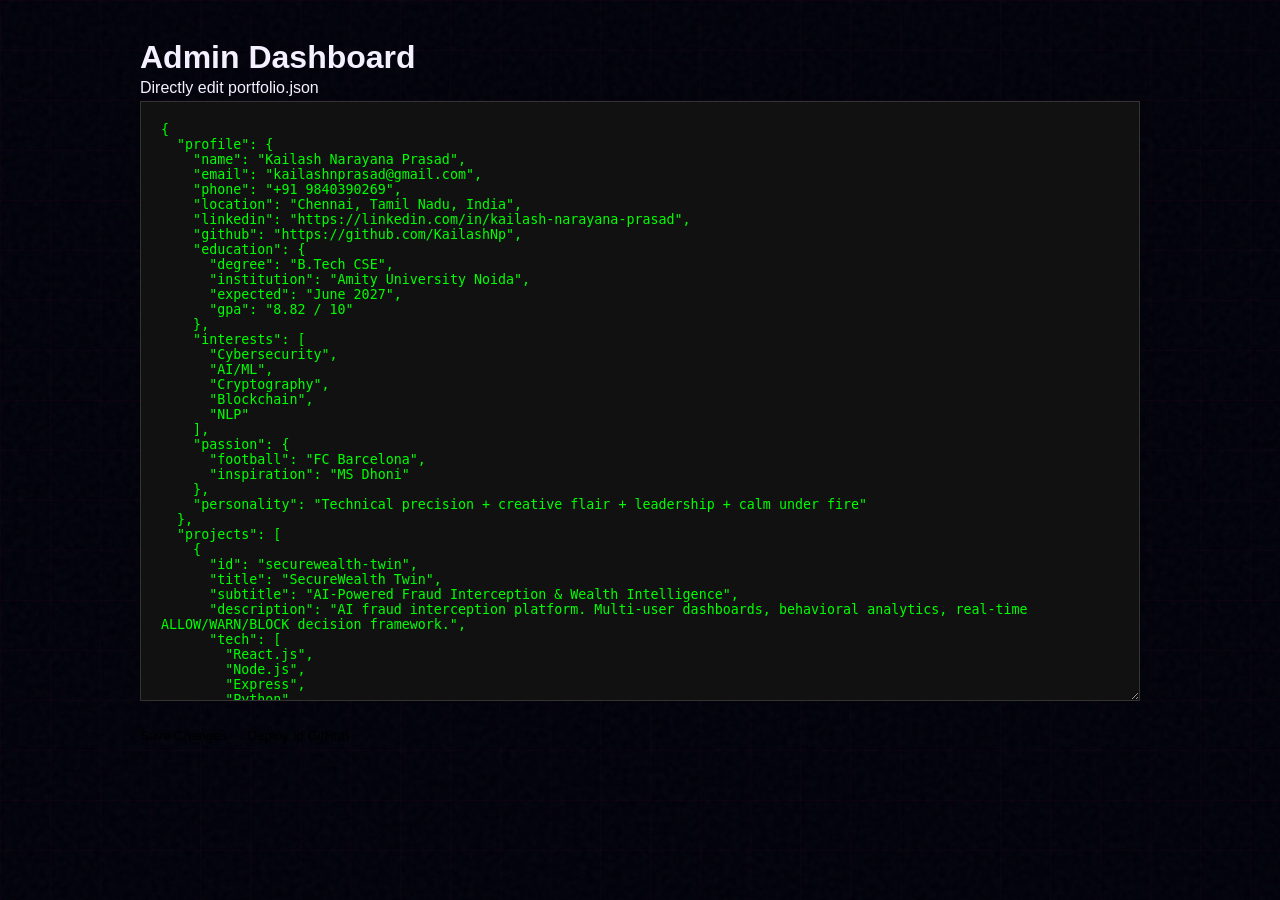
<file: admin/index.html>
<!DOCTYPE html>
<html lang="en">
<head>
  <meta charset="UTF-8">
  <meta name="viewport" content="width=device-width, initial-scale=1.0">
  <title>KNP Admin Dashboard</title>
  <link rel="stylesheet" href="../assets/css/main.css">
  <style>
    body { padding: 40px; }
    .admin-container { max-width: 1000px; margin: 0 auto; }
    textarea { width: 100%; height: 600px; font-family: monospace; background: #111; color: #0f0; padding: 20px; border: 1px solid #333; }
    .actions { margin-top: 20px; display: flex; gap: 20px; }
  </style>
</head>
<body>
  <div class="admin-container">
    <h1>Admin Dashboard</h1>
    <p>Directly edit portfolio.json</p>
    <textarea id="json-editor"></textarea>
    <div class="actions">
      <button id="save-btn" class="btn btn-primary">Save Changes</button>
      <button id="deploy-btn" class="btn btn-secondary">Deploy to GitHub</button>
    </div>
    <div id="status" style="margin-top: 20px;" class="mono"></div>
  </div>

  <script>
    const editor = document.getElementById('json-editor');
    const status = document.getElementById('status');

    // Load current data
    fetch('../data/portfolio.json')
      .then(res => res.json())
      .then(data => {
        editor.value = JSON.stringify(data, null, 2);
      });

    document.getElementById('save-btn').onclick = () => {
      try {
        JSON.parse(editor.value);
        status.textContent = "> Saving locally...";
        // In a real app, this would send a POST request to a backend
        // For static, we might use localStorage or just simulate
        status.textContent = "> Saved. (Simulation)";
      } catch (e) {
        status.textContent = "> ERROR: Invalid JSON format.";
      }
    };

    document.getElementById('deploy-btn').onclick = () => {
      status.textContent = "> Initiating GitHub deployment workflow...";
      // Simulate API call to trigger workflow
    };
  </script>
</body>
</html>
</file>
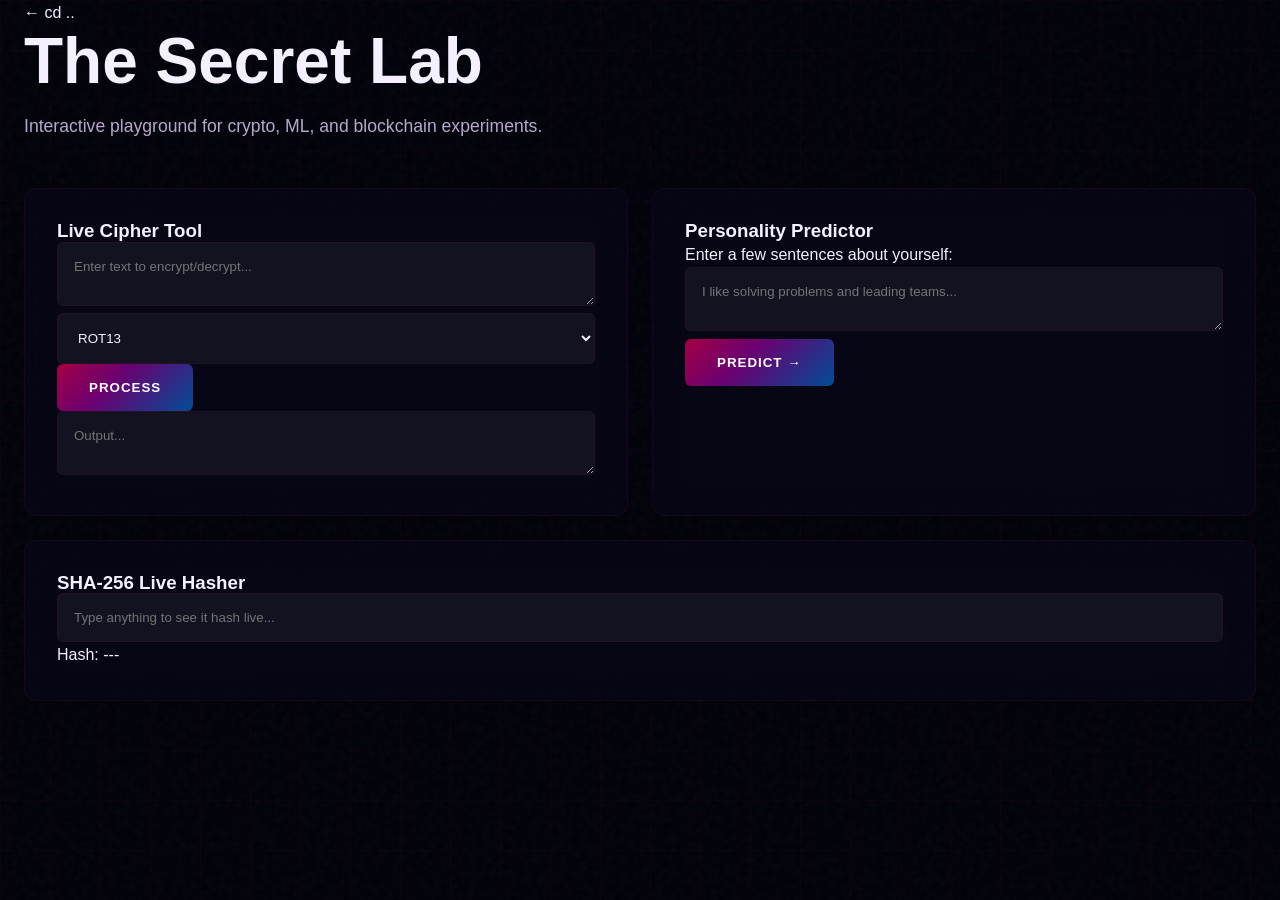
<file: lab.html>
<!DOCTYPE html>
<html lang="en">
<head>
  <meta charset="UTF-8">
  <meta name="viewport" content="width=device-width, initial-scale=1.0">
  <title>Secret Lab | Kailash Narayana Prasad</title>
  <link rel="stylesheet" href="assets/css/main.css">
  <link rel="stylesheet" href="assets/css/layout.css">
  <link rel="stylesheet" href="assets/css/components.css">
</head>
<body class="lab-page">
  <div class="container">
    <header class="section-header">
      <a href="index.html" class="back-link">← cd ..</a>
      <h1 class="section-title">The Secret Lab</h1>
      <p class="section-subtitle">Interactive playground for crypto, ML, and blockchain experiments.</p>
    </header>

    <div class="lab-grid grid-12">
      <!-- Toy 1: Cipher Tool -->
      <div class="lab-card glass-card span-6">
        <h3>Live Cipher Tool</h3>
        <textarea id="cipher-input" placeholder="Enter text to encrypt/decrypt..."></textarea>
        <div class="cipher-actions">
          <select id="cipher-method">
            <option value="rot13">ROT13</option>
            <option value="base64">Base64</option>
          </select>
          <button id="cipher-exec" class="btn btn-primary">Process</button>
        </div>
        <textarea id="cipher-output" readonly placeholder="Output..."></textarea>
      </div>

      <!-- Toy 2: Personality Predictor -->
      <div class="lab-card glass-card span-6">
        <h3>Personality Predictor</h3>
        <p>Enter a few sentences about yourself:</p>
        <textarea id="ml-input" placeholder="I like solving problems and leading teams..."></textarea>
        <button id="ml-predict" class="btn btn-primary">Predict →</button>
        <div id="ml-result" class="mono"></div>
      </div>

      <!-- Toy 3: SHA-256 Hasher -->
      <div class="lab-card glass-card span-12">
        <h3>SHA-256 Live Hasher</h3>
        <input type="text" id="hash-input" placeholder="Type anything to see it hash live...">
        <div class="hash-output mono">
          Hash: <span id="hash-display">---</span>
        </div>
        <div class="blockchain-viz">
          <!-- Mini blockchain viz -->
        </div>
      </div>
    </div>
  </div>

  <script>
    // Cipher Logic
    document.getElementById('cipher-exec').onclick = () => {
      const input = document.getElementById('cipher-input').value;
      const method = document.getElementById('cipher-method').value;
      let output = '';
      
      if (method === 'rot13') {
        output = input.replace(/[a-zA-Z]/g, c => String.fromCharCode((c <= 'Z' ? 90 : 122) >= (c = c.charCodeAt(0) + 13) ? c : c - 26));
      } else if (method === 'base64') {
        output = btoa(input);
      }
      document.getElementById('cipher-output').value = output;
    };

    // ML Predictor (Toy)
    document.getElementById('ml-predict').onclick = () => {
      const result = document.getElementById('ml-result');
      result.textContent = "Analyzing patterns... [Openness: HIGH] [Conscientiousness: HIGH] [Extraversion: MED]";
    };

    // Live Hash (Simulated)
    document.getElementById('hash-input').oninput = (e) => {
      document.getElementById('hash-display').textContent = btoa(e.target.value).substring(0, 32); // Simulating hash for now
    };
  </script>
</body>
</html>
</file>
<file: assets/css/main.css>
/* main.css - Foundation and Global Variables */

:root {
  /* ── FOUNDATION ────────────────────────────────── */
  --void:             #01010A;          /* Deepest black — page base */
  --deep:             #05050F;          /* Section backgrounds */
  --surface:          #080818;          /* Card backgrounds */
  --card:             #0D0D22;          /* Elevated cards */
  --card-hover:       #121230;          /* Card hover state */
  --glass:            rgba(8, 8, 24, 0.72); /* Glassmorphism */

  /* ── PRIMARY — BLAUGRANA CRIMSON ───────────────── */
  --crimson:          #A50044;          /* Pure blaugrana red */
  --crimson-bright:   #C4005A;          /* Lighter for hover states */
  --crimson-deep:     #7A0033;          /* Deeper for shadows/borders */
  --crimson-glow:     rgba(165, 0, 68, 0.30);
  --crimson-subtle:   rgba(165, 0, 68, 0.08); /* Tinted card backgrounds */

  /* ── SECONDARY — ROYAL BLUE ────────────────────── */
  --royal:            #004D98;          /* Pure blaugrana blue */
  --royal-bright:     #0063C6;          /* Lighter for hover */
  --royal-deep:       #003570;          /* Deeper for borders */
  --royal-glow:       rgba(0, 77, 152, 0.30);
  --royal-subtle:     rgba(0, 77, 152, 0.08);

  /* ── THE GRADIENT — Blaugrana Sweep ────────────── */
  --grad-blaugrana:   linear-gradient(135deg, #A50044 0%, #6B0070 40%, #004D98 100%);
  --grad-blaugrana-h: linear-gradient(90deg,  #A50044 0%, #004D98 100%);
  --grad-blaugrana-v: linear-gradient(180deg, #A50044 0%, #004D98 100%);
  --grad-crimson:     linear-gradient(135deg, #A50044, #7A0033);
  --grad-royal:       linear-gradient(135deg, #004D98, #003570);

  /* ── ACCENT — Electric Cyan (hacker / terminal) ─ */
  --cyan:             #00D4FF;
  --cyan-dim:         #009BBB;
  --cyan-glow:        rgba(0, 212, 255, 0.20);

  /* ── TERMINAL GREEN ─────────────────────────────── */
  --terminal:         #00FF9D;
  --terminal-dim:     #00CC7A;
  --terminal-glow:    rgba(0, 255, 157, 0.15);

  /* ── STATUS COLORS ──────────────────────────────── */
  --allow:            #00D48B;          /* ALLOW state — green */
  --warn:             #FFB800;          /* WARN state — amber */
  --block:            #FF3B3B;          /* BLOCK state — red */

  /* ── TEXT HIERARCHY ─────────────────────────────── */
  --text-1:           #F5F0FF;          /* Primary */
  --text-2:           #B8A8CC;          /* Secondary */
  --text-3:           #665580;          /* Muted */
  --text-code:        #00FF9D;          /* Terminal/code text */
  --text-accent:      #C4005A;          /* Crimson-tinted accent text */

  /* ── BORDERS & GLOWS ────────────────────────────── */
  --border-default:   rgba(165, 0, 68, 0.15);    /* Subtle crimson border */
  --border-hover:     rgba(165, 0, 68, 0.45);    /* Hover glow border */
  --border-royal:     rgba(0, 77, 152, 0.20);    /* Royal blue border variant */
  --border-cyan:      rgba(0, 212, 255, 0.15);   /* Terminal/code areas */

  /* ── TYPOGRAPHY ─────────────────────────────────── */
  --font-display:     'Clash Display', sans-serif;
  --font-body:        'Satoshi', sans-serif;
  --font-mono:        'JetBrains Mono', monospace;
  --font-serif:       'DM Serif Display', serif;

  /* ── SPACING ────────────────────────────────────── */
  --s1: 0.25rem; --s2: 0.5rem; --s3: 0.75rem; --s4: 1rem;
  --s6: 1.5rem;  --s8: 2rem;   --s12: 3rem;   --s16: 4rem;
  --s24: 6rem;   --s32: 8rem;

  /* ── EASING ─────────────────────────────────────── */
  --ease-out-expo:    cubic-bezier(0.16, 1, 0.3, 1);
  --ease-spring:      cubic-bezier(0.34, 1.56, 0.64, 1);
  --ease-in-out:      cubic-bezier(0.65, 0, 0.35, 1);
}

* {
  margin: 0;
  padding: 0;
  box-sizing: border-box;
  -webkit-font-smoothing: antialiased;
  -moz-osx-font-smoothing: grayscale;
}

body {
  background-color: var(--void);
  color: var(--text-1);
  font-family: var(--font-body);
  overflow-x: hidden;
  line-height: 1.6;
}

h1, h2, h3, h4, h5, h6 {
  font-family: var(--font-display);
  font-weight: 600;
  line-height: 1.1;
}

a {
  text-decoration: none;
  color: inherit;
  transition: all 0.3s var(--ease-out-expo);
}

ul {
  list-style: none;
}

button {
  cursor: pointer;
  border: none;
  background: none;
  font-family: inherit;
}

canvas {
  display: block;
}

/* Scrollbar Customization */
::-webkit-scrollbar {
  width: 8px;
}

::-webkit-scrollbar-track {
  background: var(--void);
}

::-webkit-scrollbar-thumb {
  background: var(--grad-blaugrana-v);
  border-radius: 10px;
}

::-webkit-scrollbar-thumb:hover {
  background: var(--crimson-bright);
}

/* Selection Color */
::selection {
  background: var(--crimson);
  color: white;
}

/* ── VISUAL DENSITY IMPROVEMENTS ── */
body::before {
  content: "";
  position: fixed;
  inset: 0;
  z-index: -2;
  pointer-events: none;
  background-image: 
    linear-gradient(rgba(165, 0, 68, 0.05) 1px, transparent 1px),
    linear-gradient(90deg, rgba(165, 0, 68, 0.05) 1px, transparent 1px);
  background-size: 50px 50px;
}

body::after {
  content: "";
  position: fixed;
  inset: 0;
  z-index: -1;
  pointer-events: none;
  opacity: 0.04;
  background-image: url("data:image/svg+xml,%3Csvg viewBox='0 0 200 200' xmlns='http://www.w3.org/2000/svg'%3E%3Cfilter id='noiseFilter'%3E%3CfeTurbulence type='fractalNoise' baseFrequency='0.65' numOctaves='3' stitchTiles='stitch'/%3E%3C/filter%3E%3Crect width='100%25' height='100%25' filter='url(%23noiseFilter)'/%3E%3C/svg%3E");
}

.blaugrana-tint-card {
  background: linear-gradient(135deg, rgba(165, 0, 68, 0.15) 0%, rgba(0, 77, 152, 0.15) 100%);
  border: 1px solid var(--crimson-glow);
}

/* Custom Cursor Fixes */
*, *::before, *::after { cursor: none !important; }

.cursor-dot, .cursor-ring {
  z-index: 99999 !important;
}

/* Alternating Section Backgrounds */
section:nth-of-type(odd) {
  background-color: var(--void);
}
section:nth-of-type(even) {
  background-color: var(--deep);
}

h1, h2, .section-title { 
  word-break: keep-all; 
  overflow-wrap: normal;
  hyphens: none;
}

.section-title {
  font-size: clamp(32px, 5vw, 64px);
  line-height: 1.1;
  max-width: 100%;
}

/* Splitting.js Char Fallback */
.char { 
  display: inline-block; 
  opacity: 0; 
  transform: translateY(20px);
  transition: opacity 0.4s ease, transform 0.4s ease; 
}
.char.visible { 
  opacity: 1; 
  transform: translateY(0); 
}
</file>
<file: assets/css/layout.css>
/* layout.css - Grid and Section Structures */

.container {
  max-width: 1400px;
  margin: 0 auto;
  padding: 0 var(--s6);
}

section {
  padding: var(--s24) 0;
  position: relative;
  overflow: hidden;
}

.grid {
  display: grid;
  gap: var(--s8);
}

.grid-12 {
  display: grid;
  grid-template-columns: repeat(12, 1fr);
  gap: var(--s6);
}

/* Section Header Style */
.section-header {
  margin-bottom: var(--s12);
}

.section-label {
  display: inline-block;
  font-family: var(--font-mono);
  color: var(--terminal);
  font-size: 0.9rem;
  margin-bottom: var(--s2);
  background: rgba(0, 77, 152, 0.2);
  padding: 4px 10px;
  border-left: 3px solid var(--terminal);
  border-radius: 0 4px 4px 0;
  position: relative;
}

.section-label::after {
  content: "_";
  animation: blink 1s step-start infinite;
}

@keyframes blink {
  50% { opacity: 0; }
}

.section-title {
  font-size: clamp(2.5rem, 5vw, 4rem);
  margin-bottom: var(--s4);
}

.section-subtitle {
  color: var(--text-2);
  font-size: 1.1rem;
  max-width: 600px;
}

/* Glass Card Style */
.glass-card {
  background: var(--glass);
  backdrop-filter: blur(20px);
  border: 1px solid var(--border-default);
  border-radius: 12px;
  padding: var(--s8);
  transition: all 0.4s var(--ease-out-expo);
}

.glass-card:hover {
  border-color: var(--border-hover);
  box-shadow: 0 0 30px var(--crimson-glow);
  transform: translateY(-5px);
}

/* Utilities */
.text-gradient {
  background: var(--grad-blaugrana);
  -webkit-background-clip: text;
  -webkit-text-fill-color: transparent;
}

.flex-center {
  display: flex;
  align-items: center;
  justify-content: center;
}

.hidden {
  display: none !important;
}

#about .col-left {
  padding-right: 40px;
}

/* Mobile Responsiveness */
@media (max-width: 768px) {
  .container {
    padding: 0 var(--s4);
  }
  
  section {
    padding: var(--s16) 0;
  }
  
  .grid-12 {
    grid-template-columns: 1fr;
  }
}
</file>
<file: assets/css/components.css>
/* components.css - Specialized Component Styling */

/* Buttons */
.btn {
  display: inline-flex;
  align-items: center;
  justify-content: center;
  padding: var(--s4) var(--s8);
  border-radius: 6px;
  font-weight: 600;
  font-family: var(--font-display);
  transition: all 0.3s var(--ease-out-expo);
  text-transform: uppercase;
  letter-spacing: 1px;
}

.btn-primary {
  background: var(--grad-blaugrana);
  color: white;
}

.btn-primary:hover {
  transform: scale(1.05);
  box-shadow: 0 0 20px var(--crimson-glow), 0 0 40px var(--royal-glow);
}

.btn-secondary {
  border: 2px solid var(--crimson);
  color: var(--crimson);
}

.btn-secondary:hover {
  background: var(--crimson);
  color: white;
}

/* Navigation */
#main-nav {
  position: fixed;
  top: 0;
  left: 0;
  width: 100%;
  z-index: 1000;
  padding: var(--s4) 0;
  transition: all 0.4s var(--ease-out-expo);
}

#main-nav.scrolled {
  background: var(--glass);
  backdrop-filter: blur(20px);
  padding: var(--s2) 0;
  border-bottom: 1px solid var(--border-default);
}

.nav-container {
  display: flex;
  align-items: center;
  justify-content: space-between;
}

.nav-links {
  display: flex;
  gap: var(--s8);
}

.nav-links a {
  font-family: var(--font-display);
  font-size: 0.9rem;
  font-weight: 500;
  color: var(--text-2);
  position: relative;
}

.nav-links a::after {
  content: '';
  position: absolute;
  bottom: -4px;
  left: 0;
  width: 0;
  height: 2px;
  background: var(--crimson);
  transition: width 0.3s var(--ease-out-expo);
}

.nav-links a.active, .nav-links a:hover {
  color: var(--text-1);
}

.nav-links a.active::after, .nav-links a:hover::after {
  width: 100%;
}

.nav-right {
  display: flex;
  align-items: center;
  gap: var(--s6);
}

.mono-clock {
  font-family: var(--font-mono);
  color: var(--terminal);
  font-size: 0.85rem;
}

.opportunity-badge {
  font-family: var(--font-mono);
  font-size: 0.75rem;
  color: var(--allow);
  background: rgba(0, 212, 139, 0.1);
  padding: 4px 10px;
  border-radius: 20px;
  border: 1px solid rgba(0, 212, 139, 0.2);
}

/* Hero Elements */
.hero-section {
  min-height: 100vh;
  display: flex;
  align-items: center;
  padding: 120px 80px 80px;
}

.hero-container {
  display: grid;
  grid-template-columns: 1fr 1fr;
  align-items: center;
  gap: var(--s8);
  width: 100%;
}

@media (max-width: 768px) {
  .hero-container {
    grid-template-columns: 1fr;
  }
}

.hero-content {
  position: relative;
  z-index: 10;
  pointer-events: all;
}

.hero-photo-column {
  position: relative;
  z-index: 10;
}

.hero-watermark {
  position: absolute;
  top: 50%;
  left: 50%;
  transform: translate(-50%, -50%);
  font-family: var(--font-display);
  font-size: clamp(100px, 20vw, 300px);
  font-weight: 800;
  color: white;
  opacity: 0.02;
  white-space: nowrap;
  pointer-events: none;
  z-index: 0;
}

.hero-label {
  color: var(--terminal);
  font-size: 1.1rem;
  margin-bottom: var(--s4);
}

.hero-title {
  font-size: clamp(3rem, 8vw, 6rem);
  margin-bottom: var(--s4);
  line-height: 1;
}

.hero-subtitle {
  font-size: 1.5rem;
  color: var(--text-2);
  margin-bottom: var(--s6);
  min-height: 1.6em;
}

.hero-tagline {
  color: var(--text-2);
  margin-bottom: var(--s8);
  max-width: 600px;
}

.hero-actions {
  display: flex;
  gap: var(--s4);
}

.hex-profile-container {
  position: relative;
  width: clamp(250px, 40vw, 450px);
  height: clamp(250px, 40vw, 450px);
  display: flex;
  align-items: center;
  justify-content: center;
}

.hex-profile-container.small-hex {
  width: clamp(200px, 30vw, 300px);
  height: clamp(200px, 30vw, 300px);
  margin: 0 auto;
}

.hex-rings {
  position: absolute;
  width: 130%;
  height: 130%;
  pointer-events: none;
  z-index: 0;
}

.hex-ring {
  transform-origin: center;
}

.outer-ring {
  animation: rotateOuter 20s linear infinite;
}

.mid-ring {
  animation: rotateMid 15s linear infinite reverse;
}

.inner-ring {
  animation: rotateInner 10s linear infinite;
}

@keyframes rotateOuter {
  from { transform: rotate(0deg); }
  to { transform: rotate(360deg); }
}

@keyframes rotateMid {
  from { transform: rotate(0deg); }
  to { transform: rotate(360deg); }
}

@keyframes rotateInner {
  from { transform: rotate(0deg); }
  to { transform: rotate(360deg); }
}

.hex-profile-frame {
  width: 100%;
  height: 100%;
  clip-path: polygon(50% 0%, 95% 25%, 95% 75%, 50% 100%, 5% 75%, 5% 25%);
  background: var(--grad-blaugrana);
  padding: 4px;
  position: relative;
  z-index: 1;
}

/* Social Icons */
.social-icons {
  display: flex;
  gap: var(--s4);
}

.social-icons a {
  display: inline-flex;
  align-items: center;
  justify-content: center;
  width: 40px;
  height: 40px;
  border-radius: 50%;
  border: 1px solid var(--border-default);
  color: transparent; /* hide text */
  position: relative;
  transition: border-color 0.3s ease;
}

.social-icons a::before {
  content: '';
  position: absolute;
  width: 20px;
  height: 20px;
  background-color: var(--text-2);
  mask-size: contain;
  mask-repeat: no-repeat;
  mask-position: center;
  -webkit-mask-size: contain;
  -webkit-mask-repeat: no-repeat;
  -webkit-mask-position: center;
  transition: background-color 0.3s ease;
}

.social-icons a:nth-child(1)::before {
  mask-image: url('data:image/svg+xml;utf8,<svg viewBox="0 0 24 24" xmlns="http://www.w3.org/2000/svg"><path d="M12 0C5.37 0 0 5.37 0 12c0 5.31 3.435 9.795 8.205 11.385.6.105.825-.255.825-.57 0-.285-.015-1.23-.015-2.235-3.015.555-3.795-.735-4.035-1.41-.135-.345-.72-1.41-1.23-1.695-.42-.225-1.02-.78-.015-.795.945-.015 1.62.87 1.845 1.23 1.08 1.815 2.805 1.305 3.495.99.105-.78.42-1.305.765-1.605-2.67-.3-5.46-1.335-5.46-5.925 0-1.305.465-2.385 1.23-3.225-.12-.3-.54-1.53.12-3.18 0 0 1.005-.315 3.3 1.23.96-.27 1.98-.405 3-.405s2.04.135 3 .405c2.295-1.56 3.3-1.23 3.3-1.23.66 1.65.24 2.88.12 3.18.765.84 1.23 1.905 1.23 3.225 0 4.605-2.805 5.625-5.475 5.925.435.375.81 1.095.81 2.22 0 1.605-.015 2.895-.015 3.3 0 .315.225.69.825.57A12.02 12.02 0 0024 12c0-6.63-5.37-12-12-12z"/></svg>');
  -webkit-mask-image: url('data:image/svg+xml;utf8,<svg viewBox="0 0 24 24" xmlns="http://www.w3.org/2000/svg"><path d="M12 0C5.37 0 0 5.37 0 12c0 5.31 3.435 9.795 8.205 11.385.6.105.825-.255.825-.57 0-.285-.015-1.23-.015-2.235-3.015.555-3.795-.735-4.035-1.41-.135-.345-.72-1.41-1.23-1.695-.42-.225-1.02-.78-.015-.795.945-.015 1.62.87 1.845 1.23 1.08 1.815 2.805 1.305 3.495.99.105-.78.42-1.305.765-1.605-2.67-.3-5.46-1.335-5.46-5.925 0-1.305.465-2.385 1.23-3.225-.12-.3-.54-1.53.12-3.18 0 0 1.005-.315 3.3 1.23.96-.27 1.98-.405 3-.405s2.04.135 3 .405c2.295-1.56 3.3-1.23 3.3-1.23.66 1.65.24 2.88.12 3.18.765.84 1.23 1.905 1.23 3.225 0 4.605-2.805 5.625-5.475 5.925.435.375.81 1.095.81 2.22 0 1.605-.015 2.895-.015 3.3 0 .315.225.69.825.57A12.02 12.02 0 0024 12c0-6.63-5.37-12-12-12z"/></svg>');
}

.social-icons a:nth-child(2)::before {
  mask-image: url('data:image/svg+xml;utf8,<svg viewBox="0 0 24 24" xmlns="http://www.w3.org/2000/svg"><path d="M20.447 20.452h-3.554v-5.569c0-1.328-.027-3.037-1.852-3.037-1.853 0-2.136 1.445-2.136 2.939v5.667H9.351V9h3.414v1.561h.046c.477-.9 1.637-1.85 3.37-1.85 3.601 0 4.267 2.37 4.267 5.455v6.286zM5.337 7.433c-1.144 0-2.063-.926-2.063-2.065 0-1.138.92-2.063 2.063-2.063 1.14 0 2.064.925 2.064 2.063 0 1.139-.925 2.065-2.064 2.065zm1.782 13.019H3.555V9h3.564v11.452zM22.225 0H1.771C.792 0 0 .774 0 1.729v20.542C0 23.227.792 24 1.771 24h20.451C23.2 24 24 23.227 24 22.271V1.729C24 .774 23.2 0 22.222 0h.003z"/></svg>');
  -webkit-mask-image: url('data:image/svg+xml;utf8,<svg viewBox="0 0 24 24" xmlns="http://www.w3.org/2000/svg"><path d="M20.447 20.452h-3.554v-5.569c0-1.328-.027-3.037-1.852-3.037-1.853 0-2.136 1.445-2.136 2.939v5.667H9.351V9h3.414v1.561h.046c.477-.9 1.637-1.85 3.37-1.85 3.601 0 4.267 2.37 4.267 5.455v6.286zM5.337 7.433c-1.144 0-2.063-.926-2.063-2.065 0-1.138.92-2.063 2.063-2.063 1.14 0 2.064.925 2.064 2.063 0 1.139-.925 2.065-2.064 2.065zm1.782 13.019H3.555V9h3.564v11.452zM22.225 0H1.771C.792 0 0 .774 0 1.729v20.542C0 23.227.792 24 1.771 24h20.451C23.2 24 24 23.227 24 22.271V1.729C24 .774 23.2 0 22.222 0h.003z"/></svg>');
}

.social-icons a:nth-child(3)::before {
  mask-image: url('data:image/svg+xml;utf8,<svg viewBox="0 0 24 24" xmlns="http://www.w3.org/2000/svg"><path d="M20 4H4c-1.1 0-1.99.9-1.99 2L2 18c0 1.1.9 2 2 2h16c1.1 0 2-.9 2-2V6c0-1.1-.9-2-2-2zm0 4l-8 5-8-5V6l8 5 8-5v2z"/></svg>');
  -webkit-mask-image: url('data:image/svg+xml;utf8,<svg viewBox="0 0 24 24" xmlns="http://www.w3.org/2000/svg"><path d="M20 4H4c-1.1 0-1.99.9-1.99 2L2 18c0 1.1.9 2 2 2h16c1.1 0 2-.9 2-2V6c0-1.1-.9-2-2-2zm0 4l-8 5-8-5V6l8 5 8-5v2z"/></svg>');
}

.social-icons a:hover::before {
  background-color: var(--crimson);
}

.social-icons a:hover {
  border-color: var(--crimson);
}

.animated-glow {
  background: conic-gradient(from 0deg, var(--crimson), var(--royal), var(--crimson));
  animation: spinGlow 4s linear infinite;
}

@keyframes spinGlow {
  from { background-angle: 0deg; } /* Standard CSS may not animate conic-gradient natively easily, but we'll use a hack or leave it static */
}

/* Hack to animate conic gradient using before pseudo element */
.animated-glow::before {
  content: "";
  position: absolute;
  top: -50%;
  left: -50%;
  width: 200%;
  height: 200%;
  background: conic-gradient(from 0deg, var(--crimson), var(--royal), var(--crimson));
  animation: spinConic 4s linear infinite;
  z-index: -1;
}

@keyframes spinConic {
  from { transform: rotate(0deg); }
  to { transform: rotate(360deg); }
}

.profile-img, .knp-placeholder {
  width: 100%;
  height: 100%;
  object-fit: cover;
  clip-path: polygon(50% 0%, 95% 25%, 95% 75%, 50% 100%, 5% 75%, 5% 25%);
  background: var(--void);
  position: relative;
  z-index: 2;
}

/* Bento Grid */
.bento-grid {
  display: grid;
  grid-template-columns: repeat(12, 1fr);
  gap: var(--s6);
}

.bento-card {
  padding: var(--s8);
  display: flex;
  flex-direction: column;
}

.span-4 { grid-column: span 4; }
.span-6 { grid-column: span 6; }
.span-8 { grid-column: span 8; }
.span-12 { grid-column: span 12; }

.cat-name {
  font-family: var(--font-mono);
  color: var(--crimson);
  font-size: 0.8rem;
  margin-bottom: var(--s4);
  text-transform: uppercase;
}

.cat-list {
  display: flex;
  flex-wrap: wrap;
  gap: var(--s2);
}

.cat-list li {
  font-size: 0.9rem;
  background: rgba(255, 255, 255, 0.05);
  padding: 4px 12px;
  border-radius: 20px;
  border: 1px solid var(--border-default);
}

@media (max-width: 768px) {
  .span-4, .span-6, .span-8 { grid-column: span 12; }
}

/* Form Styles */
.form-group {
  margin-bottom: var(--s4);
}

input, select, textarea {
  width: 100%;
  background: rgba(255, 255, 255, 0.05);
  border: 1px solid var(--border-default);
  padding: var(--s4);
  border-radius: 6px;
  color: var(--text-1);
  font-family: inherit;
}

input:focus, select:focus, textarea:focus {
  outline: none;
  border-color: var(--crimson);
  box-shadow: 0 0 10px var(--crimson-glow);
}

/* Loader Styles */
.loader-overlay {
  position: fixed;
  inset: 0;
  background: var(--void);
  z-index: 9999;
  display: flex;
  align-items: center;
  justify-content: center;
  overflow: hidden;
}

#universe-canvas {
  position: absolute;
  top: 0;
  left: 0;
  width: 100%;
  height: 100%;
  z-index: 1;
}

.loader-content {
  position: relative;
  z-index: 2;
  width: 100%;
  height: 100%;
  display: flex;
  align-items: center;
  justify-content: center;
}

.loader-phase {
  position: absolute;
  text-align: center;
  transition: opacity 0.5s ease;
}

.loader-phrase {
  font-family: var(--font-display);
  font-size: 28px;
  color: rgba(255, 255, 255, 0.5);
  font-style: italic;
  font-weight: 300;
  margin-bottom: 8px;
}

.loader-subtitle {
  font-family: var(--font-body);
  font-size: 16px;
  color: rgba(255, 255, 255, 0.3);
}

.loader-quote, .loader-quote-line2 {
  font-family: var(--font-display);
  font-size: clamp(28px, 4vw, 42px);
  color: white;
  line-height: 1.2;
}

.blaugrana-text {
  background: var(--grad-blaugrana-h);
  -webkit-background-clip: text;
  -webkit-text-fill-color: transparent;
}

.loader-attrib {
  font-family: var(--font-body);
  font-size: 16px;
  color: rgba(255, 255, 255, 0.4);
  font-style: italic;
  margin-top: 1rem;
}

.knp-logo-reveal {
  display: flex;
  flex-direction: column;
  align-items: center;
  gap: 1.5rem;
}

.loader-name {
  font-family: var(--font-mono);
  font-size: 14px;
  letter-spacing: 0.4em;
  color: var(--terminal);
  min-height: 20px;
}

.scanline {
  width: 0%;
  height: 1px;
  background: var(--terminal);
  box-shadow: 0 0 10px var(--terminal);
  opacity: 0;
  transition: all 0.5s ease;
}

#loader-shards-container {
  position: absolute;
  inset: 0;
  z-index: 10;
  pointer-events: none;
}

.loader-shard {
  position: absolute;
  inset: 0;
  background: var(--void);
}

/* Custom Cursor */
.cursor-dot {
  width: 8px;
  height: 8px;
  background: var(--cyan);
  border-radius: 50%;
  position: fixed;
  pointer-events: none;
  z-index: 3000;
  transform: translate(-50%, -50%);
}

.cursor-ring {
  width: 32px;
  height: 32px;
  border: 1px solid var(--crimson);
  border-radius: 50%;
  position: fixed;
  pointer-events: none;
  z-index: 3000;
  transform: translate(-50%, -50%);
  transition: width 0.3s, height 0.3s, border-color 0.3s;
}

/* Project Cards */
.projects-container {
  display: grid;
  grid-template-columns: repeat(auto-fill, minmax(350px, 1fr));
  gap: var(--s8);
}

.project-card {
  display: flex;
  flex-direction: column;
}

.project-mission {
  font-family: var(--font-mono);
  color: var(--text-3);
  font-size: 0.7rem;
  margin-bottom: var(--s2);
}

.project-status {
  font-family: var(--font-mono);
  font-size: 0.7rem;
  color: var(--allow);
  margin-bottom: var(--s4);
}

.project-title {
  margin-bottom: var(--s2);
}

.project-subtitle {
  color: var(--text-2);
  font-size: 0.9rem;
  margin-bottom: var(--s4);
}

.project-desc {
  font-size: 0.95rem;
  margin-bottom: var(--s6);
  flex-grow: 1;
}

.project-tech {
  display: flex;
  flex-wrap: wrap;
  gap: var(--s2);
  margin-bottom: var(--s6);
}

.project-tech span {
  font-family: var(--font-mono);
  font-size: 0.75rem;
  background: rgba(255, 255, 255, 0.05);
  padding: 2px 8px;
  border-radius: 4px;
}

/* Timeline */
.timeline-container {
  position: relative;
  padding-left: var(--s12);
}

.timeline-item {
  position: relative;
  margin-bottom: var(--s12);
}

.timeline-dot {
  position: absolute;
  left: calc(-1 * var(--s12) - 4px);
  top: 0;
  width: 12px;
  height: 12px;
  background: var(--crimson);
  border-radius: 50%;
  box-shadow: 0 0 10px var(--crimson-glow);
}

.timeline-period {
  font-family: var(--font-mono);
  color: var(--crimson);
  font-size: 0.85rem;
  margin-bottom: var(--s2);
  display: block;
}

/* Terminal Window */
.terminal-window {
  background: #0D0D1A;
  border: 1px solid var(--border-cyan);
  border-radius: 8px;
  overflow: hidden;
  box-shadow: 0 20px 50px rgba(0, 0, 0, 0.5);
  position: relative;
}

/* CRT Scanline Effect */
.terminal-window::after {
  content: " ";
  display: block;
  position: absolute;
  top: 0;
  left: 0;
  bottom: 0;
  right: 0;
  background: linear-gradient(rgba(18, 16, 16, 0) 50%, rgba(0, 0, 0, 0.25) 50%), linear-gradient(90deg, rgba(255, 0, 0, 0.06), rgba(0, 255, 0, 0.02), rgba(0, 0, 255, 0.06));
  z-index: 2;
  background-size: 100% 2px, 3px 100%;
  pointer-events: none;
  opacity: 0.3;
}

.terminal-header {
  background: #1A1A2E;
  padding: 10px 15px;
  display: flex;
  align-items: center;
  border-bottom: 1px solid var(--border-cyan);
  position: relative;
  z-index: 3;
}

.terminal-dots {
  display: flex;
  gap: 8px;
  margin-right: 20px;
}

.terminal-dots span {
  width: 10px;
  height: 10px;
  border-radius: 50%;
}

.terminal-dots .red { background: #FF5F56; }
.terminal-dots .yellow { background: #FFBD2E; }
.terminal-dots .green { background: #27C93F; }

.terminal-title {
  font-family: var(--font-mono);
  font-size: 0.75rem;
  color: var(--text-2);
}

.terminal-body {
  padding: 20px;
  font-family: var(--font-mono);
  color: var(--terminal);
  height: 400px;
  overflow-y: auto;
  position: relative;
  z-index: 1;
  scroll-behavior: smooth;
}

/* Terminal Scrollbar */
.terminal-body::-webkit-scrollbar {
  width: 6px;
}

.terminal-body::-webkit-scrollbar-track {
  background: rgba(0, 0, 0, 0.2);
}

.terminal-body::-webkit-scrollbar-thumb {
  background: var(--border-cyan);
  border-radius: 10px;
}

.terminal-input-line {
  display: flex;
  gap: 10px;
  margin-top: 10px;
  align-items: center;
}

#terminal-input {
  background: transparent;
  border: none;
  color: var(--terminal);
  padding: 0;
  flex-grow: 1;
  font-family: inherit;
  font-size: inherit;
  outline: none;
}

#terminal-input:focus {
  box-shadow: none;
}

.terminal-output {
  white-space: pre-wrap;
  margin-bottom: 8px;
  line-height: 1.4;
}

.terminal-command-line {
  margin-top: 12px;
  display: flex;
  gap: 10px;
}

.help-grid {
  display: grid;
  grid-template-columns: repeat(auto-fit, minmax(180px, 1fr));
  gap: 20px;
  margin-top: 10px;
  border-top: 1px solid rgba(0, 255, 157, 0.1);
  padding-top: 15px;
}

.help-col {
  display: flex;
  flex-direction: column;
  gap: 4px;
}

.help-col strong {
  color: var(--crimson);
  font-size: 0.75rem;
  letter-spacing: 1px;
  margin-bottom: 5px;
}

.help-col span {
  font-size: 0.8rem;
  color: var(--text-2);
}

/* Floating Terminal Elements */
.terminal-toast {
  position: fixed;
  bottom: 30px;
  left: 30px;
  background: var(--glass);
  backdrop-filter: blur(10px);
  border: 1px solid var(--crimson);
  box-shadow: 0 0 20px var(--crimson-glow);
  padding: 15px 20px;
  border-radius: 8px;
  z-index: 9000;
  font-family: var(--font-mono);
  font-size: 14px;
  color: var(--text-1);
}

.toast-icon {
  color: var(--terminal);
  margin-right: 8px;
}

.toast-content span:not(.toast-icon):not(.mobile-hint) {
  color: var(--crimson);
  font-weight: bold;
}

.mobile-hint {
  font-size: 12px;
  color: var(--text-3);
  display: block;
  margin-top: 4px;
}

.floating-terminal-btn {
  position: fixed;
  bottom: 30px;
  right: 30px;
  width: 60px;
  height: 60px;
  border-radius: 50%;
  background: var(--glass);
  backdrop-filter: blur(10px);
  border: 1px solid var(--border-default);
  color: var(--terminal);
  font-family: var(--font-mono);
  font-size: 24px;
  font-weight: bold;
  z-index: 10000;
  display: flex;
  align-items: center;
  justify-content: center;
  transition: all 0.3s ease;
  box-shadow: 0 0 15px rgba(0,0,0,0.5);
  cursor: pointer;
}

.floating-terminal-btn:hover {
  border-color: var(--crimson);
  box-shadow: 0 0 20px var(--crimson-glow);
  transform: scale(1.05);
}

.floating-terminal-overlay {
  position: fixed;
  inset: 0;
  z-index: 9500;
  pointer-events: none; /* Let clicks pass through if not on window */
}

.floating-terminal-overlay.hidden {
  display: none !important;
}

.floating-terminal-window {
  position: absolute;
  bottom: 100px;
  right: 30px;
  width: 600px;
  height: 400px;
  background: #0D0D1A;
  border: 1px solid var(--border-cyan);
  border-radius: 8px;
  overflow: hidden;
  box-shadow: 0 20px 50px rgba(0, 0, 0, 0.8);
  pointer-events: auto; /* Catch clicks */
  display: flex;
  flex-direction: column;
  transition: all 0.3s ease; /* For maximize */
}

.floating-terminal-window.maximized {
  top: 20px !important;
  left: 20px !important;
  right: 20px !important;
  bottom: 20px !important;
  width: auto !important;
  height: auto !important;
  transform: none !important;
}

.floating-terminal-window .terminal-body {
  flex-grow: 1;
}

.draggable-handle {
  cursor: grab;
}
.draggable-handle:active {
  cursor: grabbing;
}

/* Slide animations */
.slide-up {
  animation: slideUp 0.5s forwards;
}
.fade-out {
  animation: fadeOut 0.5s forwards;
}

@keyframes slideUp {
  from { transform: translateY(100px); opacity: 0; }
  to { transform: translateY(0); opacity: 1; }
}

@keyframes fadeOut {
  from { opacity: 1; }
  to { opacity: 0; }
}

@media (max-width: 768px) {
  .floating-terminal-window {
    width: 90vw;
    right: 5vw;
    bottom: 100px;
  }
}

/* Terminal input selector for floating terminal */
#floating-terminal-input {
  background: transparent;
  border: none;
  color: var(--terminal);
  padding: 0;
  flex-grow: 1;
  font-family: inherit;
  font-size: inherit;
  outline: none;
}

/* About Section Styles */
#about .col-left {
  padding-right: 40px;
}

#about .bio-text p {
  line-height: 1.8;
  margin-bottom: 20px;
}

.flex-column-evenly {
  display: flex;
  flex-direction: column;
  justify-content: space-evenly;
  gap: var(--s8);
  height: 100%;
}

.about-visual-right {
  display: flex;
  flex-direction: column;
  align-items: center;
  gap: var(--s4);
}

.profile-name-small {
  font-size: 1rem;
  letter-spacing: 2px;
}

.row-stats {
  display: flex;
  justify-content: space-between;
  gap: var(--s4);
}

.stat-card {
  flex: 1;
  text-align: center;
  padding: var(--s4);
}

.stat-card .number {
  font-family: var(--font-display);
  font-size: 2.5rem;
  color: white;
}
.stat-card .plus {
  font-family: var(--font-display);
  font-size: 1.5rem;
  color: var(--crimson);
}
.stat-card .label {
  display: block;
  font-family: var(--font-mono);
  font-size: 0.8rem;
  color: var(--text-2);
}

.static-grid {
  display: grid;
  grid-template-columns: 1fr 1fr;
  gap: var(--s4);
}

.fact-card {
  display: flex;
  align-items: center;
  gap: var(--s2);
  padding: var(--s2) var(--s4);
  background: var(--glass);
}

.fact-card .icon {
  font-size: 1.5rem;
}

.fact-card .text {
  font-family: var(--font-body);
  font-size: 0.9rem;
  color: var(--text-1);
}

.barca-watermark {
  position: absolute;
  pointer-events: none;
  user-select: none;
  z-index: 0;
}

@keyframes crest-rotate {
  from { transform: rotate(0deg); }
  to { transform: rotate(360deg); }
}

@keyframes messi-breathe {
  0%, 100% { transform: translateY(0) scale(1); }
  50% { transform: translateY(-4px) scale(1.01); }
}

@keyframes messi-gold-glow {
  0%, 100% { filter: drop-shadow(0 0 10px rgba(255, 215, 0, 0.2)); }
  50% { filter: drop-shadow(0 0 25px rgba(255, 215, 0, 0.5)); }
}

.messi-figure-container {
  position: relative;
  display: flex;
  justify-content: center;
  align-items: center;
  margin: 2rem auto;
}

.messi-svg {
  width: 220px;
  height: auto;
  opacity: 0;
  transform: translateY(30px);
  animation: messi-breathe 4s ease-in-out infinite;
}

@media (max-width: 768px) {
  .messi-svg { width: 160px; }
}

.messi-svg.visible {
  opacity: 1;
  transform: translateY(0);
  transition: opacity 1.5s ease-out, transform 1.5s ease-out;
}

.messi-radial-glow {
  position: absolute;
  width: 400px;
  height: 400px;
  background: radial-gradient(circle, rgba(255, 215, 0, 0.15) 0%, transparent 70%);
  z-index: -1;
  pointer-events: none;
}

.gold-particle {
  position: absolute;
  width: 4px;
  height: 4px;
  background: #FFD700;
  border-radius: 50%;
  pointer-events: none;
  animation: gold-float 3s ease-out infinite;
}

@keyframes gold-float {
  0% { transform: translate(0, 0); opacity: 1; }
  100% { transform: translate(var(--dx), var(--dy)); opacity: 0; }
}

/* Star System Tooltip */
.star-tooltip {
  position: fixed;
  width: 240px;
  background: var(--glass);
  backdrop-filter: blur(15px);
  border: 1px solid var(--border-default);
  border-top: 3px solid var(--crimson);
  border-radius: 8px;
  padding: 15px;
  z-index: 1000;
  pointer-events: none;
  box-shadow: 0 10px 30px rgba(0,0,0,0.5);
  animation: tooltip-slide 0.3s ease-out;
}

@keyframes tooltip-slide {
  from { transform: translateY(10px); opacity: 0; }
  to { transform: translateY(0); opacity: 1; }
}

.tooltip-badge-row {
  display: flex;
  gap: 8px;
  margin-bottom: 10px;
}

.tooltip-badge {
  font-family: var(--font-mono);
  font-size: 10px;
  padding: 2px 6px;
  background: rgba(255,255,255,0.1);
  border-radius: 4px;
  color: var(--text-2);
}

.tooltip-title {
  font-family: var(--font-display);
  font-size: 14px;
  font-weight: bold;
  color: white;
  margin-bottom: 5px;
}

.tooltip-desc {
  font-size: 12px;
  color: var(--text-2);
  line-height: 1.4;
  margin-bottom: 10px;
}

.tooltip-stat {
  font-family: var(--font-display);
  font-size: 18px;
  color: #FFD700;
  font-weight: bold;
}

.star-arrow {
  position: absolute;
  bottom: -6px;
  left: 50%;
  transform: translateX(-50%);
  width: 0;
  height: 0;
  border-left: 6px solid transparent;
  border-right: 6px solid transparent;
  border-top: 6px solid var(--border-default);
}

/* Floating Star Animation */
@keyframes star-pulse {
  0%, 100% { transform: scale(1); opacity: 0.6; }
  50% { transform: scale(1.4); opacity: 1; }
}
</file>
